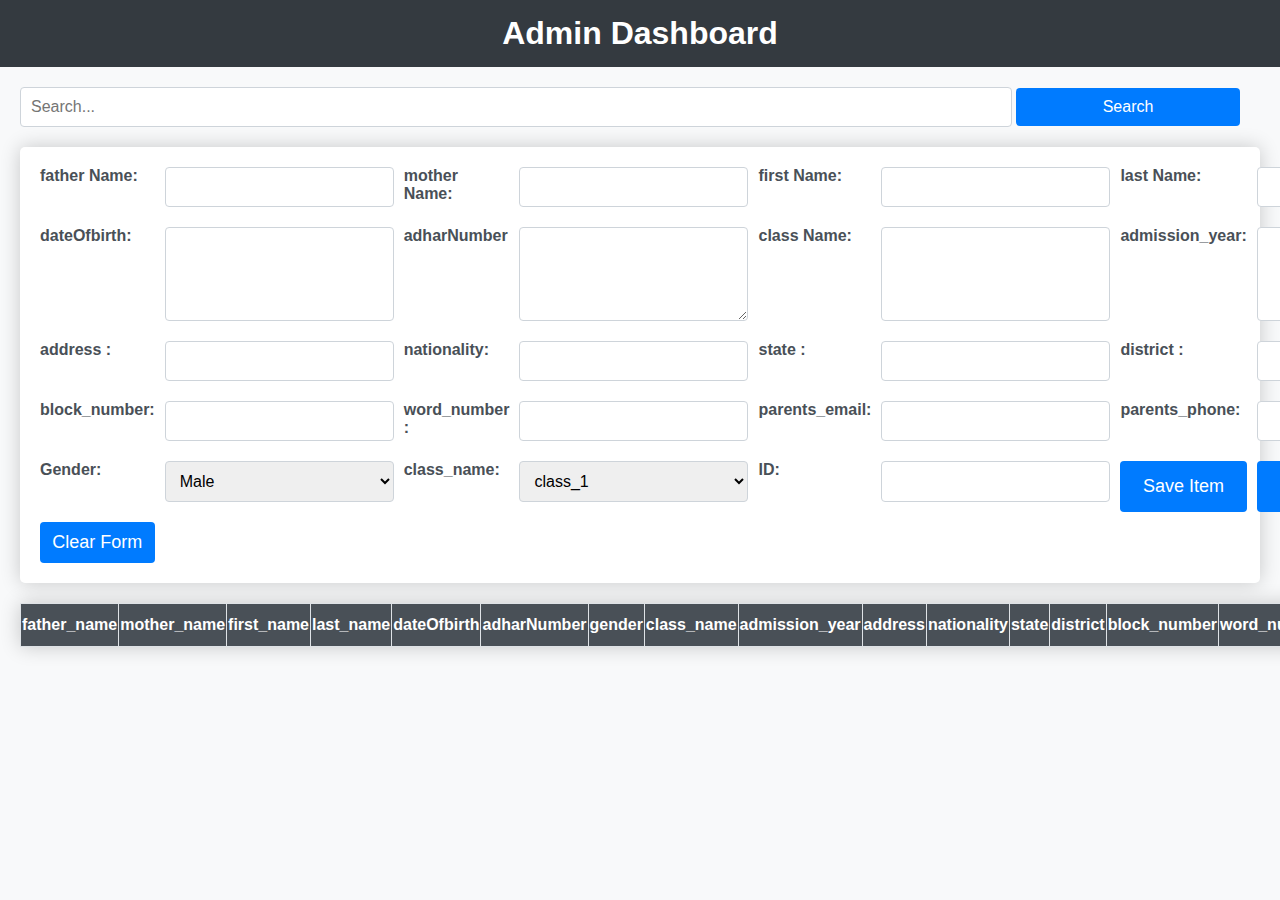
<file: admin.html>
<!DOCTYPE html>
<html lang="en">
<head>
    <meta charset="UTF-8">
    <meta name="viewport" content="width=device-width, initial-scale=1.0">
    <title>Admin Dashboard</title>
    <style>
        body {
            font-family: 'Segoe UI', Tahoma, Geneva, Verdana, sans-serif;
            margin: 0;
            padding: 0;
            background-color: #f8f9fa;
            color: #495057;
        }

        header {
            background-color: #343a40;
            color: #fff;
            padding: 15px;
            text-align: center;
        }

        section {
            margin: 20px;
        }

        table {
            width:100%;
            border-collapse: collapse;
            margin-top: 20px;
            overflow-x:auto;
            box-shadow: 0 0 10px rgba(0, 0, 0, 0.1);
        }

        th, td {
            border: 1px solid #dee2e6;
            padding: 12px;
            text-align: left;
            padding-left: 1px;
            padding-right: 1px;
        }

        th {
            background-color: #495057;
            color: #fff;
            cursor: pointer;
        }

        th:hover {
            background-color: #343a40;
        }

        form {
            margin-top: 20px;
            background-color: #fff;
            padding: 20px;
            border-radius: 5px;
            box-shadow: 0 0 10px rgba(0, 0, 0, 0.1);
            display: grid;
            grid-template-columns: repeat(8,1fr);
            gap: 10px;

        }

        form label {
            /* display: block; */
            margin-bottom: 5px;
            font-weight: bold;
            color: #495057;
        }

        form input, form textarea, form select {
            /* width: 100%; */
            margin-bottom: 10px;
            padding: 10px;
            box-sizing: border-box;
            border: 1px solid #ced4da;
            border-radius: 4px;
            font-size: 16px;
        }

        form button {
            width: 100%;
            background-color: #007bff;
            color: #fff;
            border: none;
            padding: 10px;
            cursor: pointer;
            border-radius: 4px;
            font-size: 18px;
        }

        form button:hover {
            background-color: #0056b3;
        }

        button.edit, button.delete {
            padding: 8px 12px;
            margin-right: 5px;
            cursor: pointer;
            font-size: 14px;
        }

        button.edit {
            background-color: #28a745;
            color: #fff;
            border: none;
        }

        button.delete {
            background-color: #dc3545;
            color: #fff;
            border: none;
        }

        button.edit:hover, button.delete:hover {
            opacity: 0.8;
        }

        .search-container {
            margin-bottom: 20px;
        }

        .search-container input {
            width: 80%;
            padding: 10px;
            box-sizing: border-box;
            border: 1px solid #ced4da;
            border-radius: 4px;
            font-size: 16px;
        }

        .search-container button {
            width: 18%;
            background-color: #007bff;
            color: #fff;
            border: none;
            padding: 10px;
            cursor: pointer;
            border-radius: 4px;
            font-size: 16px;
        }

        .search-container button:hover {
            background-color: #0056b3;
        }

        @media screen and (max-width: 600px) {
            table {
                overflow-x: auto;
            }

            th, td {
                white-space: nowrap;
            }

            form input, form textarea, form select {
                width: 100%;
            }
        }

        /* Additional Styles for Attractiveness */
        h1 {
            margin: 0;
        }

        button {
            transition: background-color 0.3s ease;
        }

        button:hover {
            opacity: 0.8;
        }

        form {
            box-shadow: 0 0 20px rgba(0, 0, 0, 0.2);
        }

        table {
            box-shadow: 0 0 20px rgba(0, 0, 0, 0.2);
        }

        table th, table td {
            transition: background-color 0.3s ease;
        }

        table th:hover, table td:hover {
            background-color: #f8f9fa;
        }
    </style>
</head>
<body>

<header>
    <h1>Admin Dashboard</h1>
</header>

<section>
    <div class="search-container">
        <input type="text" id="searchInput" placeholder="Search...">
        <button type="button" onclick="searchItems()">Search</button>
    </div>

    <form id="crudForm">
        <input  type="hidden" id="itemId">
    
        <label for="father_name">father Name:</label>
        <input type="text" id="father_name" required>

        <label for="mother_name">mother Name:</label>
        <input type="text" id="mother_name" required>
         
        <label for="first_name">first Name:</label>
        <input type="text" id="first_name" required>

        <label for="last_name">last Name:</label>
        <input type="text" id="last_name" required>

        <label for="dateOfbirth">dateOfbirth:</label>
        <input type="text" id="dateOfbirth" required>

        <label for="adharNumber">adharNumber</label>
        <textarea id="adharNumber" rows="4"></textarea>

        <label for="class_name">class Name:</label>
        <input type="text" id="class_name" required>

        <label for="admission_year">admission_year:</label>
        <input type="text" id="admission_year" required>

        <label for="address">address :</label>
        <input type="text" id="address" required>

        <label for="nationality">nationality:</label>
        <input type="text" id="nationality" required>

        <label for="state">state :</label>
        <input type="text" id="state" required>

        <label for="district">district :</label>
        <input type="text" id="district" required>

        <label for="block_number">block_number:</label>
        <input type="text" id="block_number" required>

        <label for="word_number">word_number :</label>
        <input type="text" id="word_number" required>

        <label for="parents_email">parents_email:</label>
        <input type="text" id="parents_email" required>
        <label for="parents_phone">parents_phone:</label>
        <input type="text" id="parents_phone" required>

        <label for="gender">Gender:</label>
        <select id="gender">
            <option value="male">Male</option>
            <option value="female">Female</option>
            <option value="other">Other</option>
        </select>
        <label for="gender">class_name:</label>
        <select id="class_name">
            <option value="class_1">class_1</option>
            <option value="class_2">class_2</option>
            <option value="class_3">class_3</option>
        </select>

        <label for="id">ID:</label>
        <input type="text" id="id">

        <button type="button" onclick="saveItem()">Save Item</button>
        <button type="button" onclick="addItem()">add Item</button>
        <button type="button" onclick="clearForm()">Clear Form</button>
    </form>

    <table id="itemTable">
        <thead>
            <tr>
                <th onclick="sortTable(0)">father_name</th>
                <th onclick="sortTable(1)">mother_name</th>
                <th onclick="sortTable(2)">first_name</th>
                <th onclick="sortTable(3)">last_name</th>
                <th onclick="sortTable(4)">dateOfbirth</th>
                <th>adharNumber</th>
                <th>gender</th>
                <th>class_name</th>
                <th>admission_year</th>
                <th>address</th>
                <th>nationality</th>
                <th>state</th>
                <th>district</th>
                <th>block_number</th>
                <th>word_number</th>
                <th>parents_email</th>
                <th>parents_phone</th>
                <th>Edit</th>
                <th>Delete</th>
            </tr>
        </thead>
        <tbody id="tableBody">
            <!-- Table rows will be dynamically populated here -->
        </tbody>
    </table>
</section>

<script>
    let items = [
       
        {
               parentsId:"1",
         father_name:"father_name",
         mother_name:"mother_name",
         first_name:"first_name",
         last_name:"last_name",
         dateOfbirth:"dateOfbirth",
         adharNumber:"12345",
         gender:"gender",
         class_name:"class_name",
         admission_year:"admission_year",
         address:"address",
         nationality:"nationality",
         state:"state",
         district:"district",
         block_number:"block_number",
         word_number:"word_number",
         parents_email:"parents_email",
         parents_phone:"parents_phone"
        },
        {
               parentsId:"2",
         father_name:"father_name",
         mother_name:"mother_name",
         first_name:"first_name",
         last_name:"last_name",
         dateOfbirth:"dateOfbirth",
         adharNumber:"12345",
         gender:"gender",
         class_name:"class_name",
         admission_year:"admission_year",
         address:"address",
         nationality:"nationality",
         state:"state",
         district:"district",
         block_number:"block_number",
         word_number:"word_number",
         parents_email:"parents_email",
         parents_phone:"parents_phone"
        },
        {
               parentsId:"3",
         father_name:"father_name",
         mother_name:"mother_name",
         first_name:"first_name",
         last_name:"last_name",
         dateOfbirth:"dateOfbirth",
         adharNumber:"12345",
         gender:"gender",
         class_name:"class_name",
         admission_year:"admission_year",
         address:"address",
         nationality:"nationality",
         state:"state",
         district:"district",
         block_number:"block_number",
         word_number:"word_number",
         parents_email:"parents_email",
         parents_phone:"parents_phone"
        },
        {
               parentsId:"4",
         father_name:"father_name",
         mother_name:"mother_name",
         first_name:"first_name",
         last_name:"last_name",
         dateOfbirth:"dateOfbirth",
         adharNumber:"12345",
         gender:"gender",
         class_name:"class_name",
         admission_year:"admission_year",
         address:"address",
         nationality:"nationality",
         state:"state",
         district:"district",
         block_number:"block_number",
         word_number:"word_number",
         parents_email:"parents_email",
         parents_phone:"parents_phone"
        },
        {
               parentsId:"4",
         father_name:"father_name",
         mother_name:"mother_name",
         first_name:"first_name",
         last_name:"last_name",
         dateOfbirth:"dateOfbirth",
         adharNumber:"12345",
         gender:"gender",
         class_name:"class_name",
         admission_year:"admission_year",
         address:"address",
         nationality:"nationality",
         state:"state",
         district:"district",
         block_number:"block_number",
         word_number:"word_number",
         parents_email:"parents_email",
         parents_phone:"parents_phone"
        }
        // Add more data as needed
    ];

   async function addItem() {
        // const itemName = document.getElementById('itemName').value;
        // const itemDescription = document.getElementById('itemDescription').value;
        // const gender = document.getElementById('gender').value;
        // const itemId = document.getElementById('id').value;
        try{
      let father_name=  document.getElementById('father_name').value.trim() ;
      let mother_name=      document.getElementById('mother_name').value.trim() ;
       let first_name=     document.getElementById('first_name').value.trim() ;
        let gender=   document.getElementById('gender').value.trim() ;
         let id=     document.getElementById('id').value.trim() ;
         let last_name=   document.getElementById('last_name').value.trim();
        let dateOfbirth=    document.getElementById('dateOfbirth').value.trim() ;
        let adharNumber=    document.getElementById('adharNumber').value.trim();
        let class_name=   document.getElementById('class_name').value.trim() ;
        let admission_year=    document.getElementById('admission_year').value.trim();
        let address=    document.getElementById('address').value.trim();
        let nationality=    document.getElementById('nationality').value.trim() ;
        let state=    document.getElementById('state').value.trim() ;
        let district=    document.getElementById('district').value.trim();
        let block_number=    document.getElementById('block_number').value.trim();
        let word_number=   document.getElementById('word_number').value.trim();
        let parents_email=    document.getElementById('parents_email').value.trim();
       let parents_phone=     document.getElementById('parents_phone').value.trim() ;

        const newItem = {
            id,
            father_name,
            mother_name,
            father_name,
            last_name,
            gender,
            dateOfbirth,
            adharNumber,
            class_name,
            admission_year,
            address,
            nationality,
            state,
            district,
            block_number,
            word_number,
            parents_email,
            parents_phone
        };
        let res = await fetch(`https://mock-api-template-j6kc.onrender.com/students`,{
            method:'POST',
            headers:{
                'Content-type':'application/json'
            },
            body:JSON.stringify(newItem)
        });
        let data = await res.json();
        console.log(data,"post")
        fetchData()
    }catch(err){
        console.log(err)
    }
        // items.push(newItem);
        // updateTable();
        // clearForm();
    }

    function updateItem() {
        const itemId = parseInt(document.getElementById('itemId').value);
        const itemName = document.getElementById('itemName').value;
        const itemDescription = document.getElementById('itemDescription').value;
        const gender = document.getElementById('gender').value;
        const itemIdInput = document.getElementById('id').value;

        const itemIndex = items.findIndex(item => item.id === itemId);

        if (itemIndex !== -1) {
            items[itemIndex].name = itemName;
            items[itemIndex].description = itemDescription;
            items[itemIndex].gender = gender;
            items[itemIndex].itemId = itemIdInput;

            updateTable();
            clearForm();
        }
    }

   async function saveItem() {
        // const itemId = document.getElementById('itemId').value;
        // if (itemId) {
        //     updateItem();
        // } else {
        //     addItem();
        // }
        try{
            let father_name=  document.getElementById('father_name').value.trim() ;
      let mother_name=      document.getElementById('mother_name').value.trim() ;
       let first_name=     document.getElementById('first_name').value.trim() ;
        let gender=   document.getElementById('gender').value.trim() ;
         let id=     document.getElementById('id').value.trim() ;
         let last_name=   document.getElementById('last_name').value.trim();
        let dateOfbirth=    document.getElementById('dateOfbirth').value.trim() ;
        let adharNumber=    document.getElementById('adharNumber').value.trim();
        let class_name=   document.getElementById('class_name').value.trim() ;
        let admission_year=    document.getElementById('admission_year').value.trim();
        let address=    document.getElementById('address').value.trim();
        let nationality=    document.getElementById('nationality').value.trim() ;
        let state=    document.getElementById('state').value.trim() ;
        let district=    document.getElementById('district').value.trim();
        let block_number=    document.getElementById('block_number').value.trim();
        let word_number=   document.getElementById('word_number').value.trim();
        let parents_email=    document.getElementById('parents_email').value.trim();
       let parents_phone=     document.getElementById('parents_phone').value.trim() ;

        const newItem = {
            father_name,
            mother_name,
            father_name,
            last_name,
            gender,
            dateOfbirth,
            adharNumber,
            class_name,
            admission_year,
            address,
            nationality,
            state,
            district,
            block_number,
            word_number,
            parents_email,
            parents_phone
        };

        let res = await fetch(`https://mock-api-template-j6kc.onrender.com/students/${id}`,{
              method:'PATCH',
              headers:{
                'Content-type':"application"
              },
              body:JSON.stringify(newItem)
            });
            let data = await res.json();
            console.log(data);
            fetchData();
        }catch(err){
            console.log(err);
        }
    }

    function deleteItem(itemId) {
        items = items.filter(item => item.id !== itemId);
        updateTable();
    }

    function editItem(item) {
        // const item = items.find(item => item.id === itemId);
        // if (item) {
        // }   
        
            document.getElementById('father_name').value = item.father_name;
            document.getElementById('mother_name').value = item.mother_name;
            document.getElementById('first_name').value = item.first_name;
            document.getElementById('gender').value = item.gender;
             document.getElementById('id').value = item.id;
            document.getElementById('last_name').value = item.last_name;
            document.getElementById('dateOfbirth').value = item.dateOfbirth;
            document.getElementById('adharNumber').value = item.adharNumber;
            document.getElementById('class_name').value = item.class_name;
            document.getElementById('admission_year').value = item.admission_year;
            document.getElementById('address').value = item.address;
            document.getElementById('nationality').value = item.nationality;
            document.getElementById('state').value = item.state;
            document.getElementById('district').value = item.district;
            document.getElementById('block_number').value = item.block_number;
            document.getElementById('word_number').value = item.word_number;
            document.getElementById('parents_email').value = item.parents_email;
            document.getElementById('parents_phone').value = item.parents_phone;
           
    }

    function updateTable(itemss=items) {
        const tableBody = document.getElementById('tableBody');
        tableBody.innerHTML="";

        // parentsId:user[0].id||"",
        //  father_name:father_name.value.trim(),
        //  mother_name:mother_name.value.trim(),
        //  first_name:first_name.value.trim(),
        //  last_name:last_name.value.trim(),
        //  dateOfbirth:dateOfbirth.value.trim(),
        //  adharNumber:adharNumber.value.trim(),
        //  gender:gender.value.trim(),
        //  class_name:class_name.value.trim(),
        //  admission_year:admission_year.value.trim(),
        //  address:address.value.trim(),
        //  nationality:nationality.value.trim(),
        //  state:state.value.trim(),
        //  district:district.value.trim(),
        //  block_number:block_number.value.trim(),
        //  word_number:word_number.value.trim(),
        //  parents_email:parents_email.value.trim(),
        //  parents_phone:parents_phone.value.trim()

        itemss.forEach(item => {
            const row = document.createElement("tr");
            const td1  = document.createElement("td");
                  td1.innerText= item.father_name;
            const td2  = document.createElement("td");
                  td2.innerText = item.mother_name;
            const td3  = document.createElement("td");
                 td3.innerText= item.first_name;
            const td4  = document.createElement("td");
                 td4.innerText= item.last_name;
            const td5  = document.createElement("td");
            td5.innerText= item.dateOfbirth;
            const td6  = document.createElement("td");
            td6.innerText= item.adharNumber;
            const td7  = document.createElement("td");
            td7.innerText= item.gender;
            const td8  = document.createElement("td");
            td8.innerText= item.class_name;
            const td9  = document.createElement("td");
            td9.innerText= item.admission_year;
            const td10  = document.createElement("td");
            td10.innerText= item.address;
            const td11  = document.createElement("td");
            td11.innerText= item.nationality;
            const td12 = document.createElement("td");
            td12.innerText= item.state;
            const td13 = document.createElement("td");
            td13.innerText= item.district;
            const td14 = document.createElement("td");
            td14.innerText= item.block_number;
            const td15 = document.createElement("td");
            td15.innerText= item.word_number;
            const td16 = document.createElement("td");
            td16.innerText= item.parents_email;
            const td17 = document.createElement("td");
            td17.innerText= item.parents_phone;
            const td18  = document.createElement("td");
            const editButton = document.createElement('button');
            editButton.textContent = 'Edit';
            editButton.className = 'edit';
            editButton.onclick = () => editItem(item);
            td18.append(editButton)
            
            const td19  = document.createElement("td");
            const deleteButton = document.createElement('button');
            deleteButton.textContent = 'Delete';
            deleteButton.className = 'delete';
            deleteButton.onclick = () => deleteItem(item);
            td19.append(deleteButton);
            row.append(td1,td2,td3,td4,td5,td6,td7,td8,td9,td10,td11,td12,td13,td14,td15,td16,td17,td18,td19);
            tableBody.append(row)
           
        });
    }

    function clearForm() {
        document.getElementById('crudForm').reset();
        document.getElementById('itemId').value = '';
    }

    function sortTable(columnIndex) {
        items.sort((a, b) => {
            const keyA = Object.values(a)[columnIndex];
            const keyB = Object.values(b)[columnIndex];
            return keyA.localeCompare(keyB, undefined, { numeric: true, sensitivity: 'base' });
        });

        updateTable();
    }

    function searchItems() {
        const searchTerm = document.getElementById('searchInput').value.toLowerCase();

        if (searchTerm.trim() === '') {
            updateTable();
            return;
        }

        const filteredItems = items.filter(item =>
            Object.values(item).some(value => value.toString().toLowerCase().includes(searchTerm))
        );

        updateTable(filteredItems);
    }

    // updateTable();


    async function fetchData(){
        try{
        let res = await fetch(`https://mock-api-template-j6kc.onrender.com/students`);
        let data = await res.json();
        data = data?data:items;
        updateTable(data)
        console.log(data);
        }catch(err){
            console.log(err)
        }
    }
    fetchData();
</script>

</body>
</html>
</file>
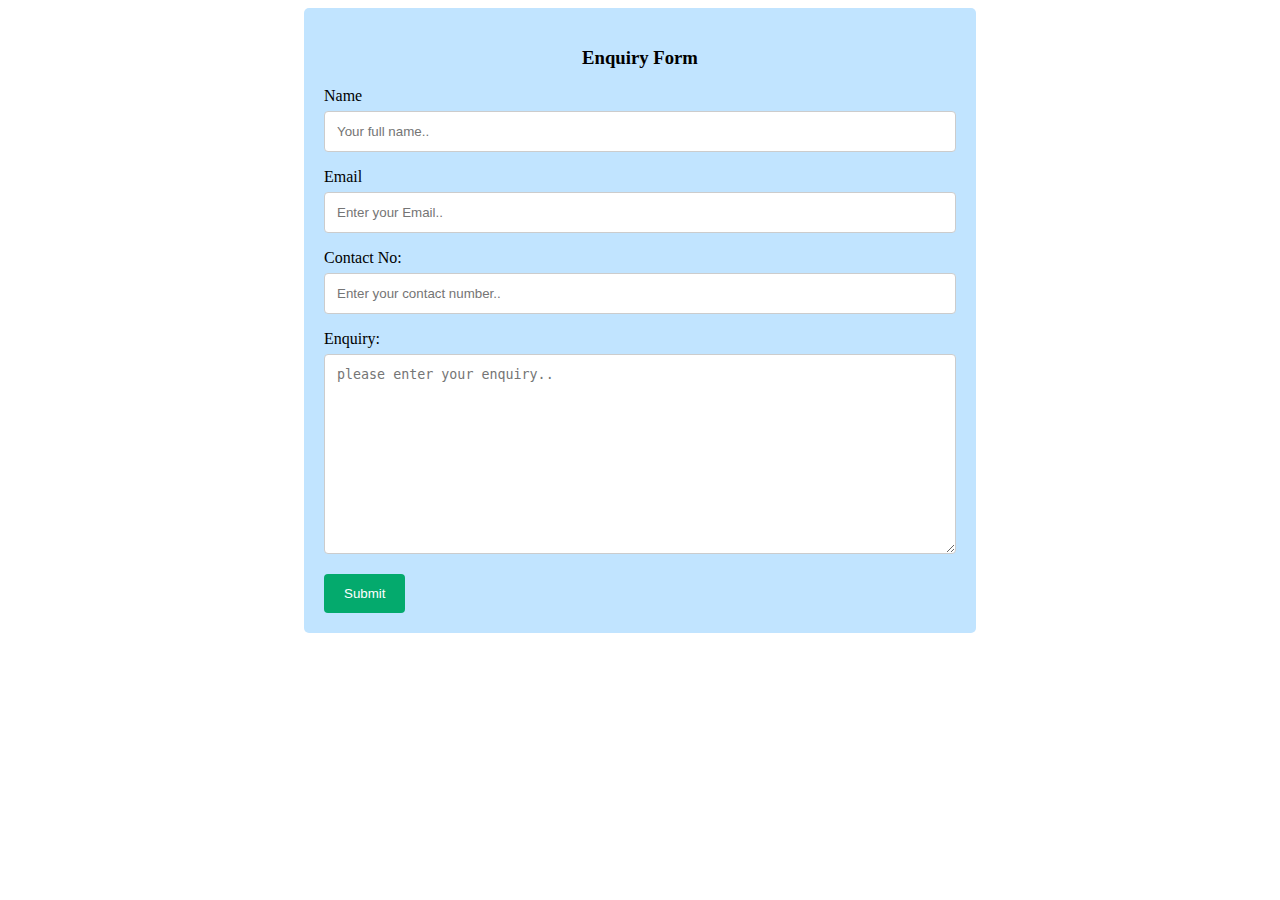
<file: enquire.html>
<!DOCTYPE html>
<html lang="en">
<head>
    <meta charset="UTF-8">
    <meta name="viewport" content="width=device-width, initial-scale=1.0">
    <title>Enquire Form</title>
    <link rel="shortcut icon" href="favicon.png" type="image/x-icon">

    <style>
/* Style inputs with type="text", select elements and textareas */
    input[type=text], select, textarea {
        width: 100%; /* Full width */
        padding: 12px; /* Some padding */ 
        border: 1px solid #ccc; /* Gray border */
        border-radius: 4px; /* Rounded borders */
        box-sizing: border-box; /* Make sure that padding and width stays in place */
        margin-top: 6px; /* Add a top margin */
        margin-bottom: 16px; /* Bottom margin */
        resize: vertical /* Allow the user to vertically resize the textarea (not horizontally) */
    }
    input[type=email], select, textarea {
        width: 100%; /* Full width */
        padding: 12px; /* Some padding */ 
        border: 1px solid #ccc; /* Gray border */
        border-radius: 4px; /* Rounded borders */
        box-sizing: border-box; /* Make sure that padding and width stays in place */
        margin-top: 6px; /* Add a top margin */
        margin-bottom: 16px; /* Bottom margin */
        resize: vertical /* Allow the user to vertically resize the textarea (not horizontally) */
    }
    input[type=tel], select, textarea {
        width: 100%; /* Full width */
        padding: 12px; /* Some padding */ 
        border: 1px solid #ccc; /* Gray border */
        border-radius: 4px; /* Rounded borders */
        box-sizing: border-box; /* Make sure that padding and width stays in place */
        margin-top: 6px; /* Add a top margin */
        margin-bottom: 16px; /* Bottom margin */
        resize: vertical /* Allow the user to vertically resize the textarea (not horizontally) */
    }

/* Style the submit button with a specific background color etc */
    input[type=submit] {
    background-color: #04AA6D;
    color: white;
    padding: 12px 20px;
    border: none;
    border-radius: 4px;
    cursor: pointer;
    }

/* When moving the mouse over the submit button, add a darker green color */
input[type=submit]:hover {
  background-color: #45a049;
}

/* Add a background color and some padding around the form */
.container {
  border-radius: 5px;
  background-color: #c1e4ff;
  padding: 20px;
  width: 50%;
  margin: auto;
}
    </style>
</head>
<body>
    <div class="container">
        <h3 style="text-align: center;">Enquiry Form</h3>
        
        <form action="">
      
          <label for="fname">Name</label>
          <input type="text" id="fname" name="Name" placeholder="Your full name.." required>
    
          <label for="email">Email</label>
          <input type="email" id="email" name="email" placeholder="Enter your Email.." required>

          <label for="Phone">Contact No:</label>
          <input type="tel" id="Phone" name="Phone" maxlength="10" placeholder="Enter your contact number.." required>
      
          <label for="subject">Enquiry:</label>
          <textarea id="subject" name="subject" placeholder="please enter your enquiry.." style="height:200px"></textarea>
      
          <input type="submit" value="Submit" id="submit-btn">
        </form>
      </div>    
</body>
</html>
<script>
    document.addEventListener("DOMContentLoaded", function () {
      let submitbtn = document.getElementById("submit-btn");
  
      submitbtn.addEventListener("click", function (event) {
        event.preventDefault();
        abc();
      });
  
      function abc() {
        let name = document.getElementById("fname");
        let email = document.getElementById("email");
        let phone = document.getElementById("phone");
        let subject = document.getElementById("subject");
  
        if (
          name.value !== "" ||
          email.value !== "" ||
          phone.value !== "" ||
          subject.value !== ""
        ) {
          alert("Enquiry received.");
          window.location.href = "index.html";
        }
      }
    });
  </script>
</file>
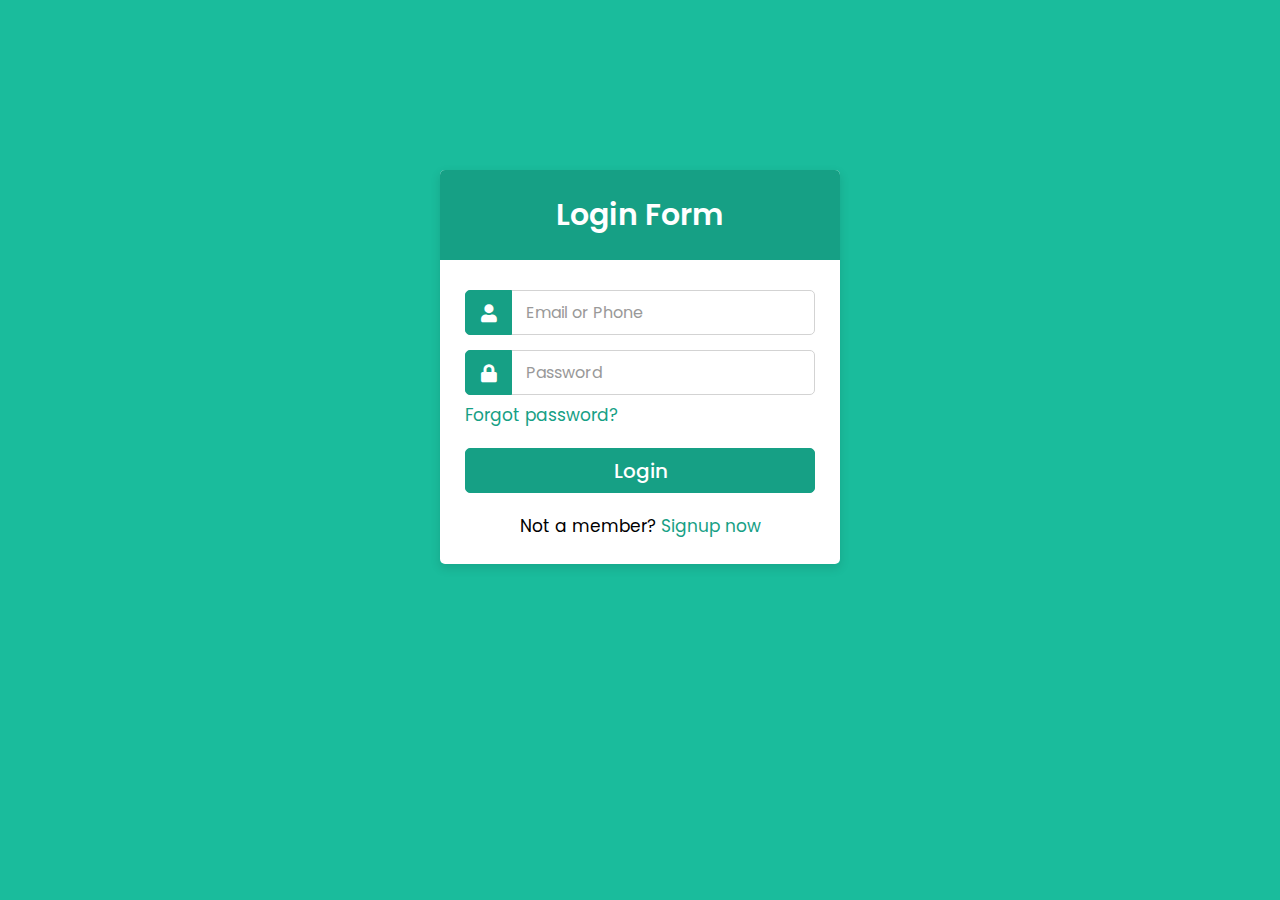
<file: login.html>
<!DOCTYPE html>
<!-- Created By CodingLab - www.codinglabweb.com -->
<html lang="en" dir="ltr">
  <head>
    <meta charset="utf-8" />
    <meta name="viewport" content="width=device-width, initial-scale=1.0" />
    <title>Login Form | CodingLab</title>
    <link rel="stylesheet" href="login.css" />
    <link
      rel="stylesheet"
      href="https://cdnjs.cloudflare.com/ajax/libs/font-awesome/5.15.2/css/all.min.css"
    />
  </head>
  <body>
    <div class="container">
      <div class="wrapper">
        <div class="title"><span>Login Form</span></div>
        <form>
          <div class="row">
            <i class="fas fa-user"></i>
            <input
              id="email"
              type="text"
              placeholder="Email or Phone"
              required
            />
          </div>
          <div class="row">
            <i class="fas fa-lock"></i>
            <input
              id="password"
              type="password"
              placeholder="Password"
              required
            />
          </div>
          <div class="pass"><a href="#">Forgot password?</a></div>
          <div class="row button">
            <input id="submit-btn" type="submit" value="Login" />
          </div>
          <div class="signup-link">
            Not a member? <a href="#">Signup now</a>
          </div>
        </form>
      </div>
    </div>
  </body>
</html>
<script src="login.js"></script>
</file>
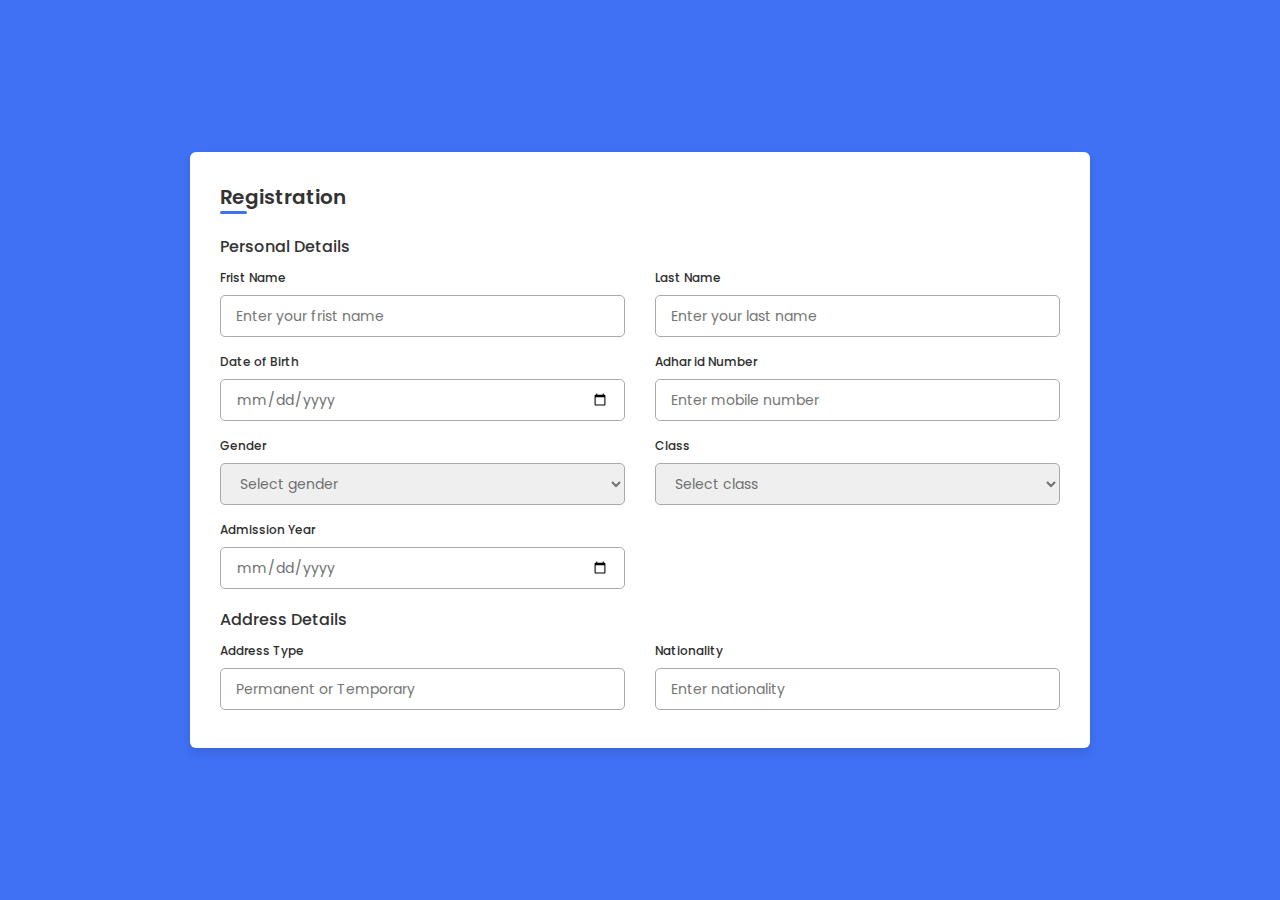
<file: registation2.html>
<!DOCTYPE html>

<html lang="en">
  <head>
    <meta charset="UTF-8" />
    <meta http-equiv="X-UA-Compatible" content="IE=edge" />
    <meta name="viewport" content="width=device-width, initial-scale=1.0" />

    <!----======== CSS ======== -->
    <link rel="stylesheet" href="registation2.css" />

    <!----===== Iconscout CSS ===== -->
    <link
      rel="stylesheet"
      href="https://unicons.iconscout.com/release/v4.0.0/css/line.css"
    />

    <title>Responsive Regisration Form</title>
  </head>
  <body>
    <div class="container">
      <header>Registration</header>

      <form action="#">
        <div class="form first">
          <div class="details personal">
            <span class="title">Personal Details</span>

            <div class="fields">
              <div class="input-field">
                <label>Frist Name</label>
                <input
                  id="f-name"
                  type="text"
                  placeholder="Enter your frist name"
                  required
                />
              </div>
              <div class="input-field">
                <label>Last Name</label>
                <input
                  id="l-nmae"
                  type="text"
                  placeholder="Enter your last name"
                  required
                />
              </div>
              <div class="input-field">
                <label>Date of Birth</label>
                <input
                  id="dob"
                  type="date"
                  placeholder="Enter birth date"
                  required
                />
              </div>

              <div class="input-field">
                <label> Adhar id Number</label>
                <input
                  id="s-adhar"
                  type="number"
                  placeholder="Enter mobile number"
                  required
                />
              </div>

              <div class="input-field">
                <label>Gender</label>
                <select required id="gender">
                  <option disabled selected>Select gender</option>
                  <option>Male</option>
                  <option>Female</option>
                  <option>Others</option>
                </select>
              </div>

              <div class="input-field">
                <label>Class</label>
                <select required class="class">
                  <option disabled selected>Select class</option>
                  <option>class-1</option>
                  <option>class-2</option>
                  <option>class-3</option>
                  <option>class-4</option>
                  <option>class-5</option>
                  <option>class-6</option>
                  <option>class-7</option>
                  <option>class-8</option>
                  <option>class-9</option>
                  <option>class-10</option>
                </select>
              </div>
              <div class="input-field">
                <label>Admission Year</label>
                <input
                  id="admission-year"
                  type="date"
                  placeholder="Enter your issued date"
                  required
                />
              </div>
            </div>
          </div>

          <div class="details address">
            <span class="title">Address Details</span>

            <div class="fields">
              <div class="input-field">
                <label>Address Type</label>
                <input
                  id="address"
                  type="text"
                  placeholder="Permanent or Temporary"
                  required
                />
              </div>

              <div class="input-field">
                <label>Nationality</label>
                <input
                  id="nationality"
                  type="text"
                  placeholder="Enter nationality"
                  required
                />
              </div>

              <div class="input-field">
                <label>State</label>
                <input
                  id="state"
                  type="text"
                  placeholder="Enter your state"
                  required
                />
              </div>

              <div class="input-field">
                <label>District</label>
                <input
                  id="district"
                  type="text"
                  placeholder="Enter your district"
                  required
                />
              </div>

              <div class="input-field">
                <label>Block Number</label>
                <input
                  id="block-number"
                  type="number"
                  placeholder="Enter block number"
                  required
                />
              </div>

              <div class="input-field">
                <label>Ward Number</label>
                <input
                  id="wordd-number"
                  type="number"
                  placeholder="Enter ward number"
                  required
                />
              </div>
            </div>
          </div>
          <div class="details family">
            <span class="title">Family Details</span>

            <div class="fields">
              <div class="input-field">
                <label>Father Name</label>
                <input
                  id="father-name"
                  type="text"
                  placeholder="Enter father name"
                  required
                />
              </div>

              <div class="input-field">
                <label>Mother Name</label>
                <input
                  id="mother-name"
                  type="text"
                  placeholder="Enter mother name"
                  required
                />
              </div>

              <div class="input-field">
                <label>Email</label>
                <input
                  id="p-email"
                  type="text"
                  placeholder="Enter your email"
                  required
                />
              </div>

              <div class="input-field">
                <label>Mobile Number</label>
                <input
                  id="p-phone"
                  type="number"
                  placeholder="Enter mobile number"
                  required
                />
              </div>
            </div>

            <button id="submit-btn" class="sumbit">
              <span class="btnText">Submit</span>
              <i class="uil uil-navigator"></i>
            </button>
          </div>
        </div>
      </form>
    </div>

    <script src="registation2.js"></script>
  </body>
</html>
</file>
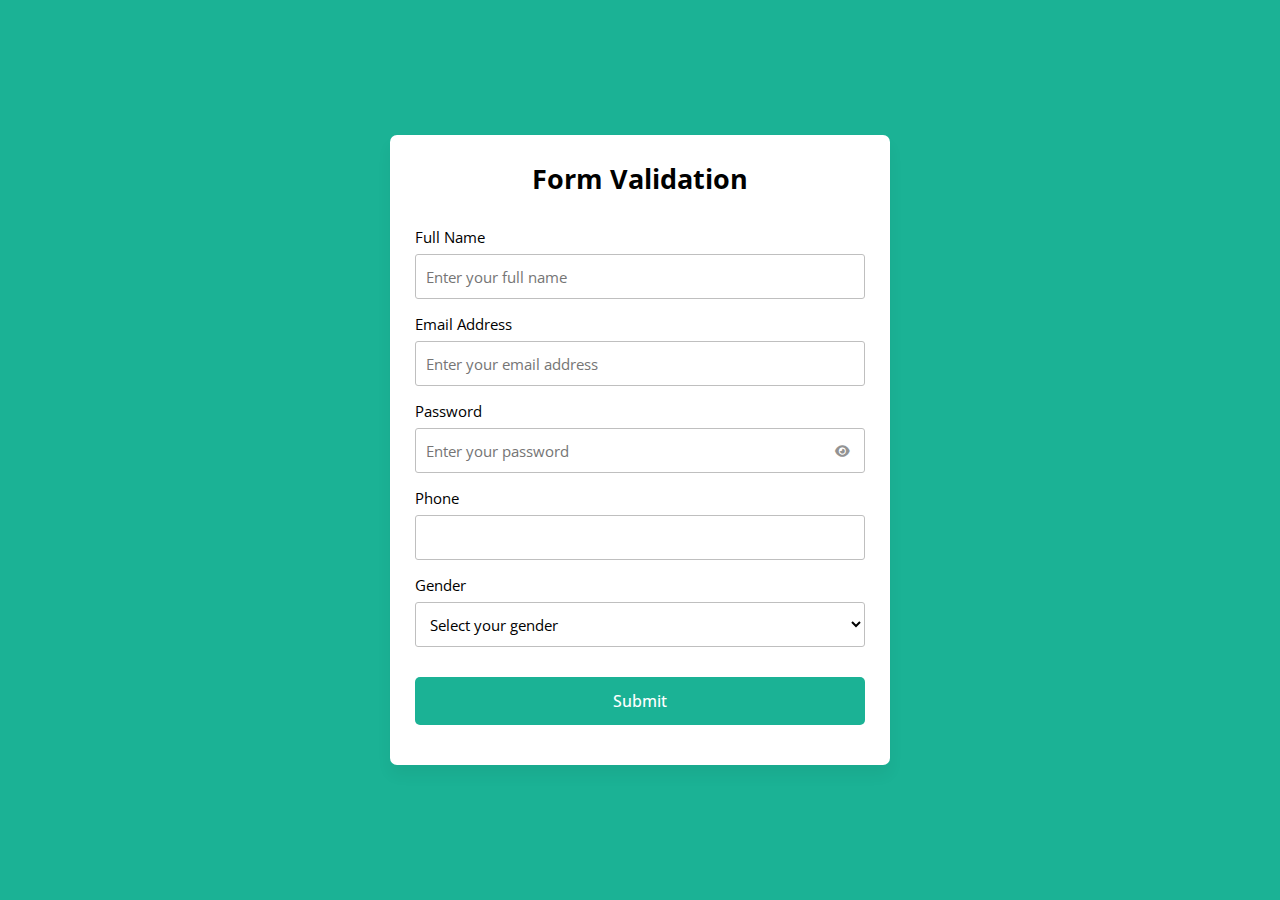
<file: signup.html>
<!DOCTYPE html>

<html lang="en">
  <head>
    <meta charset="UTF-8" />
    <meta name="viewport" content="width=device-width, initial-scale=1.0" />
    <title>Form Validation in HTML | CodingNepal</title>
    <link rel="stylesheet" href="signup.css" />
    <!-- Fontawesome CDN Link For Icons -->
    <link
      rel="stylesheet"
      href="https://cdnjs.cloudflare.com/ajax/libs/font-awesome/6.2.1/css/all.min.css"
    />
  </head>
  <body>
    <form action="thank-you.html">
      <h2>Form Validation</h2>
      <div class="form-group fullname">
        <label for="fullname">Full Name</label>
        <input type="text" id="fullname" placeholder="Enter your full name" />
      </div>
      <div class="form-group email">
        <label for="email">Email Address</label>
        <input type="text" id="email" placeholder="Enter your email address" />
      </div>
      <div class="form-group password">
        <label for="password">Password</label>
        <input
          type="password"
          id="password"
          placeholder="Enter your password"
        />
        <i id="pass-toggle-btn" class="fa-solid fa-eye"></i>
      </div>
      <div class="form-group date">
        <label for="phone">Phone</label>

        <input
          type="tel"
          id="phone"
          name="phone"
          required
          maxlength="10"
          minlength="10"
        />
      </div>
      <div class="form-group gender">
        <label for="gender">Gender</label>
        <select id="gender" required>
          <option value="" selected disabled>Select your gender</option>
          <option value="Male">Male</option>
          <option value="Female">Female</option>
          <option value="Other">Other</option>
        </select>
      </div>
      <div class="form-group submit-btn">
        <input type="submit" value="Submit" />
      </div>
    </form>

    <script src="signup.js"></script>
  </body>
</html>
</file>
<file: login.css>
@import url('https://fonts.googleapis.com/css2?family=Poppins:wght@200;300;400;500;600;700&display=swap');
*{
  margin: 0;
  padding: 0;
  box-sizing: border-box;
  font-family: 'Poppins',sans-serif;
}
body{
  background: #1abc9c;
  overflow: hidden;
}
::selection{
  background: rgba(26,188,156,0.3);
}
.container{
  max-width: 440px;
  padding: 0 20px;
  margin: 170px auto;
}
.wrapper{
  width: 100%;
  background: #fff;
  border-radius: 5px;
  box-shadow: 0px 4px 10px 1px rgba(0,0,0,0.1);
}
.wrapper .title{
  height: 90px;
  background: #16a085;
  border-radius: 5px 5px 0 0;
  color: #fff;
  font-size: 30px;
  font-weight: 600;
  display: flex;
  align-items: center;
  justify-content: center;
}
.wrapper form{
  padding: 30px 25px 25px 25px;
}
.wrapper form .row{
  height: 45px;
  margin-bottom: 15px;
  position: relative;
}
.wrapper form .row input{
  height: 100%;
  width: 100%;
  outline: none;
  padding-left: 60px;
  border-radius: 5px;
  border: 1px solid lightgrey;
  font-size: 16px;
  transition: all 0.3s ease;
}
form .row input:focus{
  border-color: #16a085;
  box-shadow: inset 0px 0px 2px 2px rgba(26,188,156,0.25);
}
form .row input::placeholder{
  color: #999;
}
.wrapper form .row i{
  position: absolute;
  width: 47px;
  height: 100%;
  color: #fff;
  font-size: 18px;
  background: #16a085;
  border: 1px solid #16a085;
  border-radius: 5px 0 0 5px;
  display: flex;
  align-items: center;
  justify-content: center;
}
.wrapper form .pass{
  margin: -8px 0 20px 0;
}
.wrapper form .pass a{
  color: #16a085;
  font-size: 17px;
  text-decoration: none;
}
.wrapper form .pass a:hover{
  text-decoration: underline;
}
.wrapper form .button input{
  color: #fff;
  font-size: 20px;
  font-weight: 500;
  padding-left: 0px;
  background: #16a085;
  border: 1px solid #16a085;
  cursor: pointer;
}
form .button input:hover{
  background: #12876f;
}
.wrapper form .signup-link{
  text-align: center;
  margin-top: 20px;
  font-size: 17px;
}
.wrapper form .signup-link a{
  color: #16a085;
  text-decoration: none;
}
form .signup-link a:hover{
  text-decoration: underline;
}
</file>
<file: registation2.css>
/* ===== Google Font Import - Poppins ===== */
@import url('https://fonts.googleapis.com/css2?family=Poppins:wght@200;300;400;500;600&display=swap');
*{
    margin: 0;
    padding: 0;
    box-sizing: border-box;
    font-family: 'Poppins', sans-serif;
}
body{
    min-height: 100vh;
    display: flex;
    align-items: center;
    justify-content: center;
    background: #4070f4;
}
.container{
    position: relative;
    max-width: 900px;
    width: 100%;
    border-radius: 6px;
    padding: 30px;
    margin: 0 15px;
    background-color: #fff;
    box-shadow: 0 5px 10px rgba(0,0,0,0.1);
}
.container header{
    position: relative;
    font-size: 20px;
    font-weight: 600;
    color: #333;
}
.container header::before{
    content: "";
    position: absolute;
    left: 0;
    bottom: -2px;
    height: 3px;
    width: 27px;
    border-radius: 8px;
    background-color: #4070f4;
}
.container form{
    position: relative;
    margin-top: 16px;
    min-height: 490px;
    background-color: #fff;
    overflow: scroll;
}
.container form .form{
    position: absolute;
    background-color: #fff;
    transition: 0.3s ease;
}

.container form .title{
    display: block;
    margin-bottom: 8px;
    font-size: 16px;
    font-weight: 500;
    margin: 6px 0;
    color: #333;
}
.container form .fields{
    display: flex;
    align-items: center;
    justify-content: space-between;
    flex-wrap: wrap;
}
form .fields .input-field{
    display: flex;
    width: calc(100% / 2 - 15px);
    flex-direction: column;
    margin: 4px 0;
}
.input-field label{
    font-size: 12px;
    font-weight: 500;
    color: #2e2e2e;
}
.input-field input, select{
    outline: none;
    font-size: 14px;
    font-weight: 400;
    color: #333;
    border-radius: 5px;
    border: 1px solid #aaa;
    padding: 0 15px;
    height: 42px;
    margin: 8px 0;
}
.input-field input :focus,
.input-field select:focus{
    box-shadow: 0 3px 6px rgba(0,0,0,0.13);
}
.input-field select,
.input-field input[type="date"]{
    color: #707070;
}
.input-field input[type="date"]:valid{
    color: #333;
}
.container form button{
    display: flex;
    align-items: center;
    justify-content: center;
    height: 45px;
    max-width: 200px;
    width: 100%;
    border: none;
    outline: none;
    color: #fff;
    border-radius: 5px;
    margin: 25px 0;
    background-color: #4070f4;
    transition: all 0.3s linear;
    cursor: pointer;
}
.container form .btnText{
    font-size: 14px;
    font-weight: 400;
}
form button:hover{
    background-color: #265df2;
}
form button i{
    margin: 0 6px;
}

form .buttons{
    display: flex;
    align-items: center;
}
form .buttons button {
    margin-right: 14px;
}

@media (max-width: 750px) {
    .container form{
        overflow-y: scroll;
    }
    .container form::-webkit-scrollbar{
       display: none;
    }
    form .fields .input-field{
        width: calc(100% / 2 - 15px);
    }
}

@media (max-width: 550px) {
    form .fields .input-field{
        width: 100%;
    }
}
</file>
<file: signup.css>
@import url('https://fonts.googleapis.com/css2?family=Open+Sans:wght@400;500;600;700&display=swap');

* {
  margin: 0;
  padding: 0;
  box-sizing: border-box;
  font-family: 'Open Sans', sans-serif;
}

body {
  display: flex;
  align-items: center;
  justify-content: center;
  padding: 0 10px;
  min-height: 100vh;
  background: #1BB295;
}

form {
  padding: 25px;
  background: #fff;
  max-width: 500px;
  width: 100%;
  border-radius: 7px;
  box-shadow: 0 10px 15px rgba(0, 0, 0, 0.05);
}

form h2 {
  font-size: 27px;
  text-align: center;
  margin: 0px 0 30px;
}

form .form-group {
  margin-bottom: 15px;
  position: relative;
}

form label {
  display: block;
  font-size: 15px;
  margin-bottom: 7px;
}

form input,
form select {
  height: 45px;
  padding: 10px;
  width: 100%;
  font-size: 15px;
  outline: none;
  background: #fff;
  border-radius: 3px;
  border: 1px solid #bfbfbf;
}

form input:focus,
form select:focus {
  border-color: #9a9a9a;
}

form input.error,
form select.error {
  border-color: #f91919;
  background: #f9f0f1;
}

form small {
  font-size: 14px;
  margin-top: 5px;
  display: block;
  color: #f91919;
}

form .password i {
  position: absolute;
  right: 0px;
  height: 45px;
  top: 28px;
  font-size: 13px;
  line-height: 45px;
  width: 45px;
  cursor: pointer;
  color: #939393;
  text-align: center;
}

.submit-btn {
  margin-top: 30px;
}

.submit-btn input {
  color: white;
  border: none;
  height: auto;
  font-size: 16px;
  padding: 13px 0;
  border-radius: 5px;
  cursor: pointer;
  font-weight: 500;
  text-align: center;
  background: #1BB295;
  transition: 0.2s ease;
}

.submit-btn input:hover {
  background: #179b81;
}
</file>
